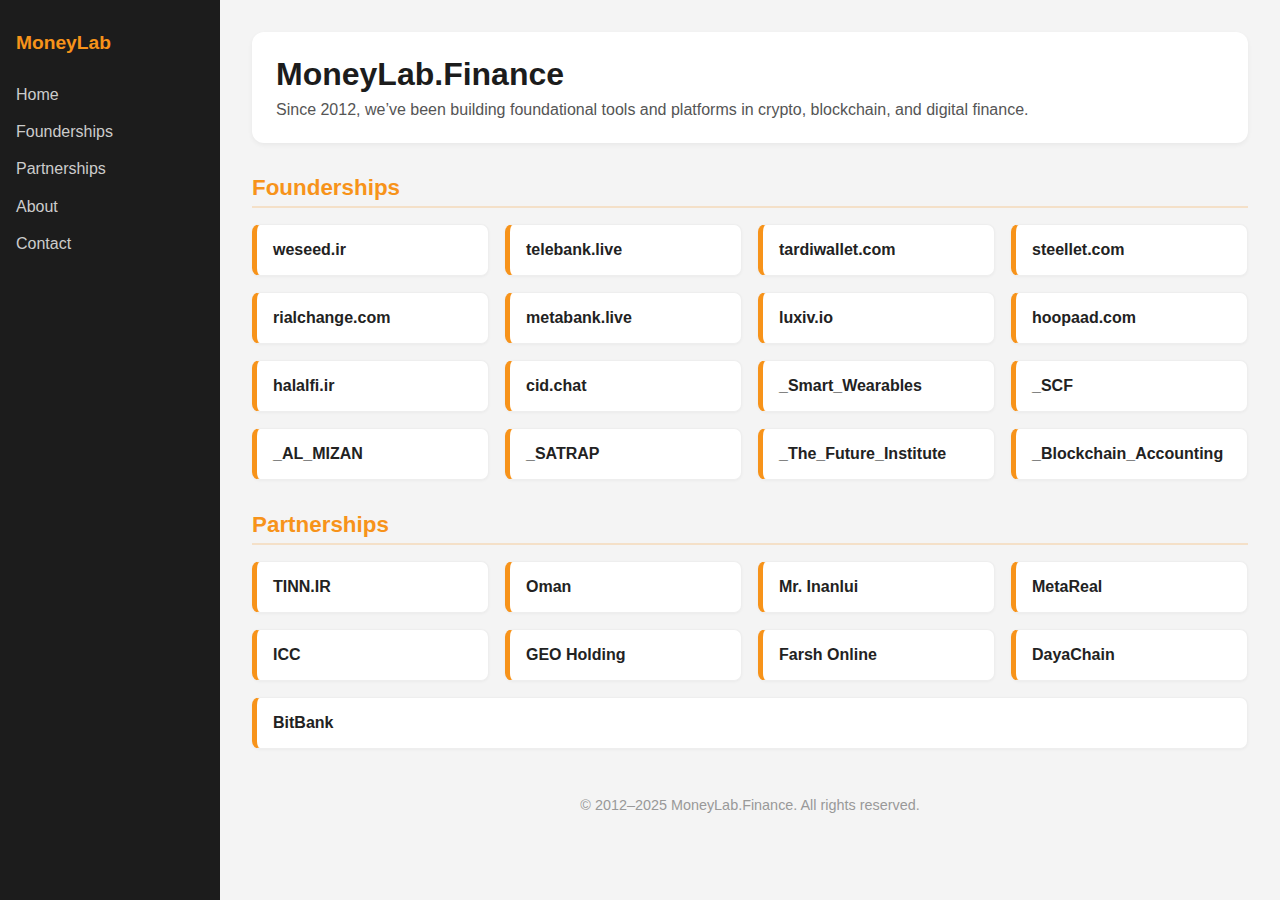
<file: index.html>
<!DOCTYPE html>
<html lang="en">
<head>
  <meta charset="UTF-8">
  <title>MoneyLab.Finance – Web3 Business Studio</title>
  <meta name="viewport" content="width=device-width, initial-scale=1.0">
  <style>
    * {
      margin: 0;
      padding: 0;
      box-sizing: border-box;
    }

    body {
      font-family: 'Segoe UI', sans-serif;
      display: flex;
      min-height: 100vh;
      background: #f4f4f4;
      color: #333;
    }

    /* Sidebar */
    .sidebar {
      background: #1c1c1c;
      color: #fff;
      width: 220px;
      padding: 2rem 1rem;
      flex-shrink: 0;
    }

    .sidebar h2 {
      font-size: 1.2rem;
      margin-bottom: 2rem;
      color: #f7931a;
    }

    .sidebar nav a {
      display: block;
      margin-bottom: 1.2rem;
      color: #ccc;
      text-decoration: none;
      font-size: 1rem;
    }

    .sidebar nav a:hover {
      color: #fff;
    }

    /* Main content */
    .main {
      flex: 1;
      padding: 2rem;
    }

    header {
      background: #fff;
      border-radius: 12px;
      padding: 1.5rem;
      margin-bottom: 2rem;
      box-shadow: 0 2px 5px rgba(0,0,0,0.05);
    }

    header h1 {
      font-size: 2rem;
      color: #1c1c1c;
      margin-bottom: 0.5rem;
    }

    header p {
      color: #555;
    }

    section {
      margin-bottom: 2rem;
    }

    section h2 {
      font-size: 1.4rem;
      margin-bottom: 1rem;
      color: #f7931a;
      border-bottom: 2px solid #f7931a33;
      padding-bottom: 0.3rem;
    }

    .grid {
      display: flex;
      flex-wrap: wrap;
      gap: 1rem;
    }

    .box {
      background: #fff;
      border: 1px solid #eee;
      border-left: 5px solid #f7931a;
      border-radius: 8px;
      padding: 1rem;
      flex: 1 1 calc(25% - 1rem);
      box-shadow: 0 1px 3px rgba(0,0,0,0.04);
      transition: 0.2s ease;
    }

    .box:hover {
      transform: translateY(-3px);
      box-shadow: 0 4px 12px rgba(0,0,0,0.08);
    }

    .box strong {
      color: #222;
    }

    footer {
      text-align: center;
      margin-top: 3rem;
      color: #999;
      font-size: 0.9rem;
    }

    @media (max-width: 1024px) {
      .box {
        flex: 1 1 calc(33.3% - 1rem);
      }
    }

    @media (max-width: 768px) {
      .sidebar {
        display: none;
      }

      .box {
        flex: 1 1 calc(50% - 1rem);
      }
    }

    @media (max-width: 480px) {
      .box {
        flex: 1 1 100%;
      }
    }
  </style>
</head>
<body>

  <div class="sidebar">
    <h2>MoneyLab</h2>
    <nav>
      <a href="#">Home</a>
      <a href="#">Founderships</a>
      <a href="#">Partnerships</a>
      <a href="#">About</a>
      <a href="#">Contact</a>
    </nav>
  </div>

  <div class="main">
    <header>
      <h1>MoneyLab.Finance</h1>
      <p>Since 2012, we’ve been building foundational tools and platforms in crypto, blockchain, and digital finance.</p>
    </header>

    <section>
      <h2>Founderships</h2>
      <div class="grid">
        <div class="box"><strong>weseed.ir</strong></div>
        <div class="box"><strong>telebank.live</strong></div>
        <div class="box"><strong>tardiwallet.com</strong></div>
        <div class="box"><strong>steellet.com</strong></div>
        <div class="box"><strong>rialchange.com</strong></div>
        <div class="box"><strong>metabank.live</strong></div>
        <div class="box"><strong>luxiv.io</strong></div>
        <div class="box"><strong>hoopaad.com</strong></div>
        <div class="box"><strong>halalfi.ir</strong></div>
        <div class="box"><strong>cid.chat</strong></div>
        <div class="box"><strong>_Smart_Wearables</strong></div>
        <div class="box"><strong>_SCF</strong></div>
        <div class="box"><strong>_AL_MIZAN</strong></div>
        <div class="box"><strong>_SATRAP</strong></div>
        <div class="box"><strong>_The_Future_Institute</strong></div>
        <div class="box"><strong>_Blockchain_Accounting</strong></div>
      </div>
    </section>

    <section>
      <h2>Partnerships</h2>
      <div class="grid">
        <div class="box"><strong>TINN.IR</strong></div>
        <div class="box"><strong>Oman</strong></div>
        <div class="box"><strong>Mr. Inanlui</strong></div>
        <div class="box"><strong>MetaReal</strong></div>
        <div class="box"><strong>ICC</strong></div>
        <div class="box"><strong>GEO Holding</strong></div>
        <div class="box"><strong>Farsh Online</strong></div>
        <div class="box"><strong>DayaChain</strong></div>
        <div class="box"><strong>BitBank</strong></div>
      </div>
    </section>

    <footer>
      &copy; 2012–2025 MoneyLab.Finance. All rights reserved.
    </footer>
  </div>

</body>
</html>
</file>
